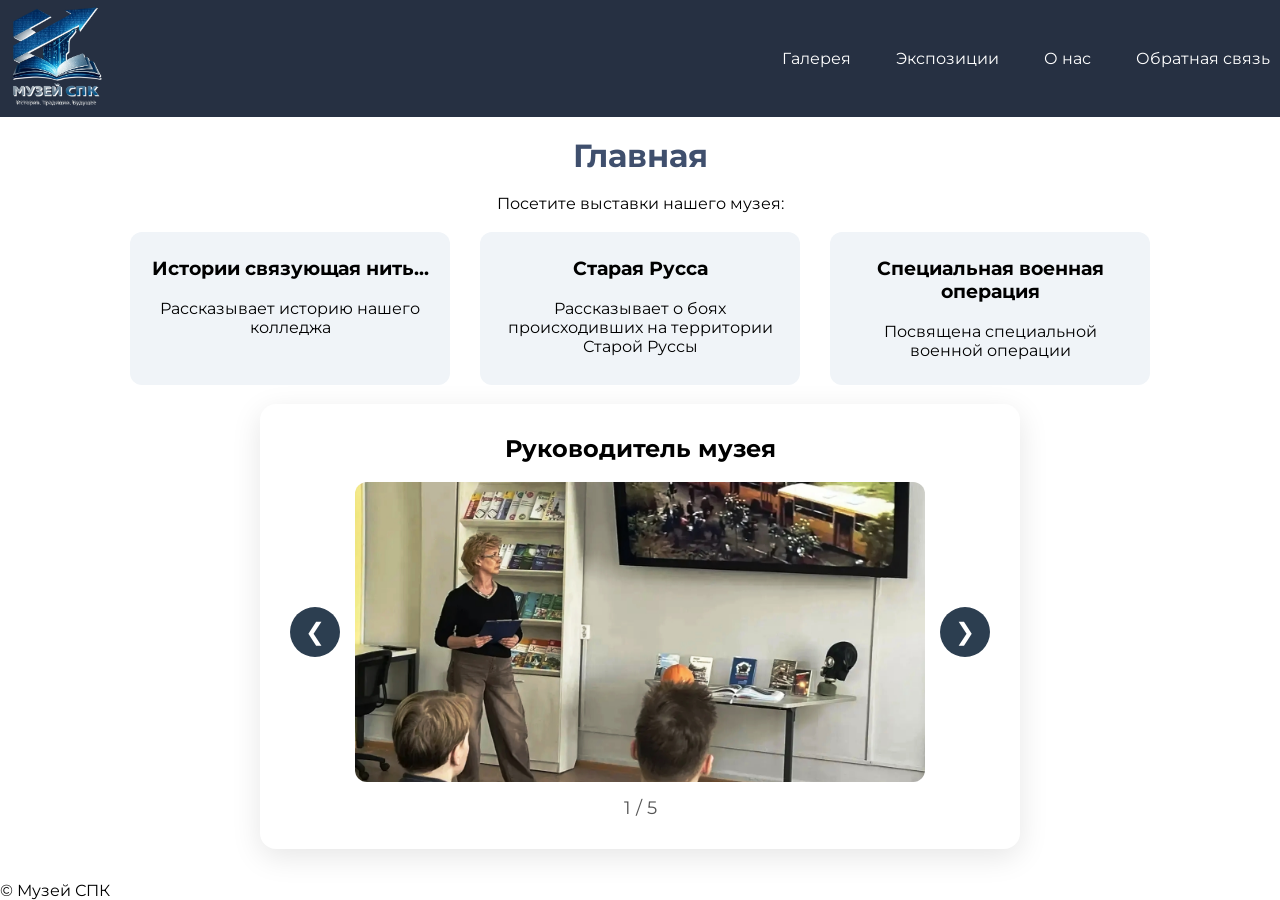
<file: index.html>
<!DOCTYPE html>
<html lang="en">
<head>
    <meta charset="UTF-8">
    <meta name="viewport" content="width=device-width, initial-scale=1.0">
    <title>Главная</title>
    <link rel="stylesheet" href="css/style.css">
    <link rel="stylesheet" href="css/slider.css">
    <link rel="shortcut icon" href="img/logo.png" type="image/x-icon">
    <style>
        /* Сетка преимуществ на Flexbox */
        .features-grid {
            display: flex;
            justify-content: center;
            flex-wrap: wrap;
            gap: 30px;
        }

        .feature-card {
            flex: 1;
            min-width: 200px;
            max-width: 280px;
            background-color: #f0f4f8;
            padding: 25px 20px;
            border-radius: 12px;
            text-align: center;
            transition: box-shadow 0.2s;
        }

        .feature-card:hover {
            box-shadow: 0 8px 20px rgba(0, 0, 0, 0.1);
        }
    </style>
</head>
<body>
    <header>
        <a href="index.html"><img src="img/logo.png" alt="Лого" class="logo" width="15%" height="auto"></a>
        <nav>
            <a href="gallery.html">Галерея</a>
            <a href="expositions.html">Экспозиции</a>
            <a href="about.html">О нас</a>
            <a href="feedback.html">Обратная связь</a>
        </nav>
    </header>
    <main>
        <br>
        <h1 style="text-align: center; color: #3f4f6d;">Главная</h1>
        <br>
        <p style="text-align: center;">Посетите выставки нашего музея:</p>
        <br>
        <div class="features-grid">
            <div class="feature-card">
                <h3>Истории связующая нить...</h3>
                <br>
                <p>Рассказывает историю нашего колледжа</p>
            </div>
            <div class="feature-card">
                <h3>Старая Русса</h3>
                <br>
                <p>Рассказывает о боях происходивших на территории Старой Руссы</p>
            </div>
            <div class="feature-card">
                <h3>Специальная военная операция</h3>
                <br>
                <p>Посвящена специальной военной операции</p>
            </div>
        </div>
        <br>
        <div class="slider-container">
                <h2 id="msgText">Слайдер изображений</h2>
                <br>
                <div class="slider">
                    <button class="slider-btn prev-btn" id="prevBtn">❮</button>
                    <div class="slider-image-wrapper">
                        <img src="" alt="Изображение 1" id="sliderImage">
                    </div>
                    <button class="slider-btn next-btn" id="nextBtn">❯</button>
                </div>
                <p class="image-counter" id="imageCounter">1 / 5</p>
        </div>
    </main>
    <footer>
        <p>&copy; Музей СПК</p>
    </footer>
</body>
<script src="js/slider.js"></script>
</html>
</file>
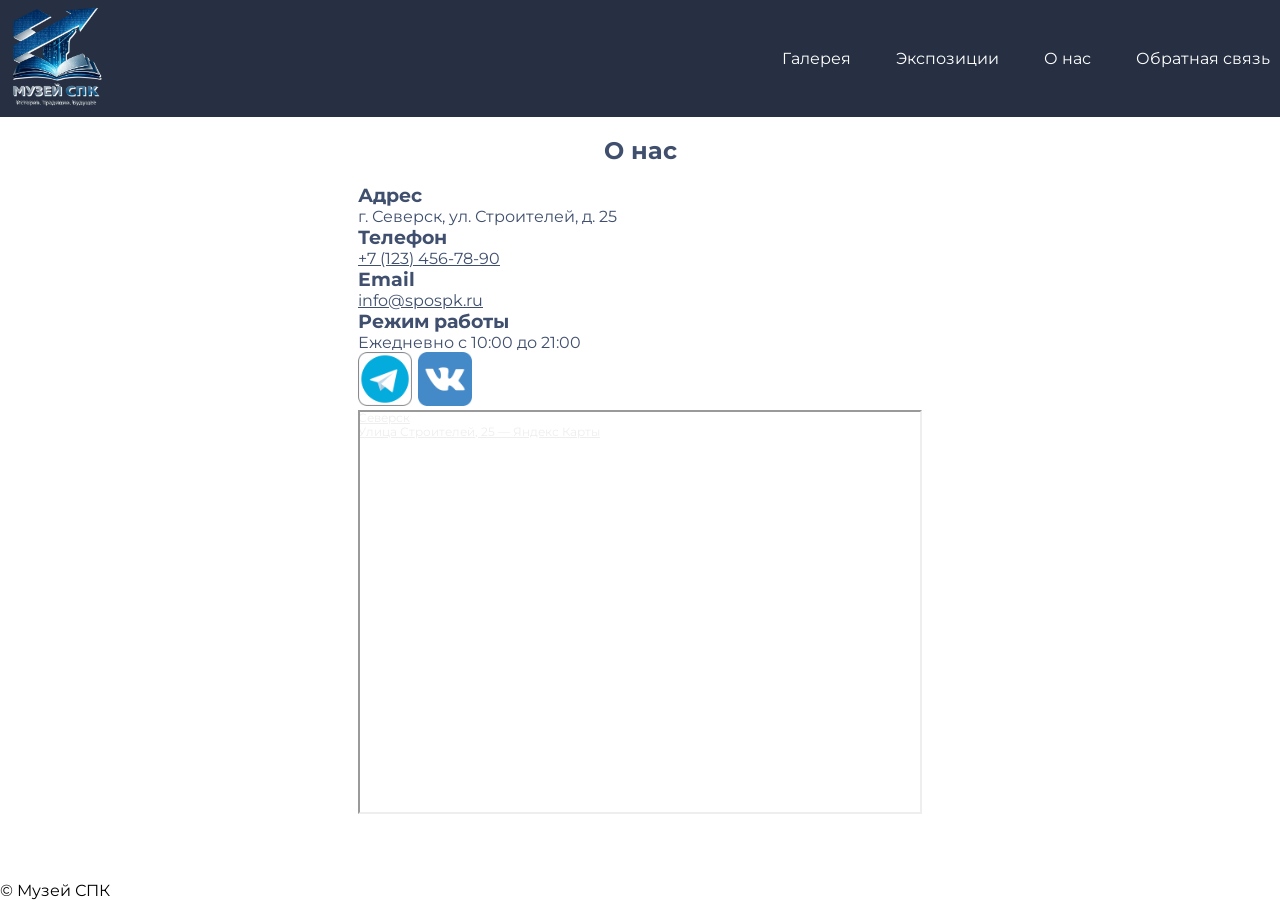
<file: about.html>
<!DOCTYPE html>
<html lang="en">
<head>
    <meta charset="UTF-8">
    <meta name="viewport" content="width=device-width, initial-scale=1.0">
    <title>О нас</title>
    <link rel="stylesheet" href="css/style.css">
    <link rel="shortcut icon" href="img/logo.png" type="image/x-icon">
    <style>
        .socials{
            display: grid;
            grid-template-columns: 60px 1fr 1fr;
        }
    </style>
</head>
<body>
    <header>
        <a href="index.html"><img src="img/logo.png" alt="Лого" class="logo" width="15%" height="auto"></a>
        <nav>
            <a href="gallery.html">Галерея</a>
            <a href="expositions.html">Экспозиции</a>
            <a href="about.html">О нас</a>
            <a href="feedback.html">Обратная связь</a>
        </nav>
    </header>
    <main style="display: flex; flex-direction: column; align-items: center;">
        <section>
            <br>
            <h1 style="text-align: center; color: #3f4f6d;">О нас</h1>
            <br>
            <div class="contacts-info">
                <div>
                    <h3 style="color: #3f4f6d;">Адрес</h3>
                    <p style="color: #3f4f6d;">г. Северск, ул. Строителей, д. 25</p>
                </div>
                <div>
                    <h3 style="color: #3f4f6d;">Телефон</h3>
                    <p><a href="tel:+71234567890" style="color: #3f4f6d;">+7 (123) 456-78-90</a></p>
                </div>
                <div>
                    <h3 style="color: #3f4f6d;">Email</h3>
                    <p ><a href="mailto:info@spospk.ru" style="color: #3f4f6d;">info@spospk.ru</a></p>
                </div>
                <div>
                    <h3 style="color: #3f4f6d;">Режим работы</h3>
                    <p style="color: #3f4f6d;">Ежедневно с 10:00 до 21:00</p>
                </div>
                <div class="socials">
                    <a href=""><img src="img/tg.png" alt="" width="54px" height="54px"></a>
                    <a href=""><img src="img/vk.png" alt="" width="54px" height="54px"></a>
                </div>
            </div>
            <!-- Карта: iframe -->
            <div style="position:relative;overflow:hidden;"><a href="https://yandex.ru/maps/11351/seversk/?utm_medium=mapframe&utm_source=maps" style="color:#eee;font-size:12px;position:absolute;top:0px;">Северск</a><a href="https://yandex.ru/maps/11351/seversk/house/ulitsa_stroiteley_25/bE0Yfg9oTkQOQFtsfXpxc3RrbA==/?ll=84.889335%2C56.603174&utm_medium=mapframe&utm_source=maps&z=18.05" style="color:#eee;font-size:12px;position:absolute;top:14px;">Улица Строителей, 25 — Яндекс Карты</a><iframe src="https://yandex.ru/map-widget/v1/?ll=84.889335%2C56.603174&mode=search&ol=geo&ouri=ymapsbm1%3A%2F%2Fgeo%3Fdata%3DCgoxNTA3NDA3MDEzEmDQoNC-0YHRgdC40Y8sINCi0L7QvNGB0LrQsNGPINC-0LHQu9Cw0YHRgtGMLCDQodC10LLQtdGA0YHQuiwg0YPQu9C40YbQsCDQodGC0YDQvtC40YLQtdC70LXQuSwgMjUiCg0Gx6lCFVxpYkI%2C&z=18.05" width="560" height="400" frameborder="1" allowfullscreen="true" style="position:relative;"></iframe></div>
            
        </section>
    </main>
    <footer>
        <p>&copy; Музей СПК</p>
    </footer>
</body>
</html>
</file>
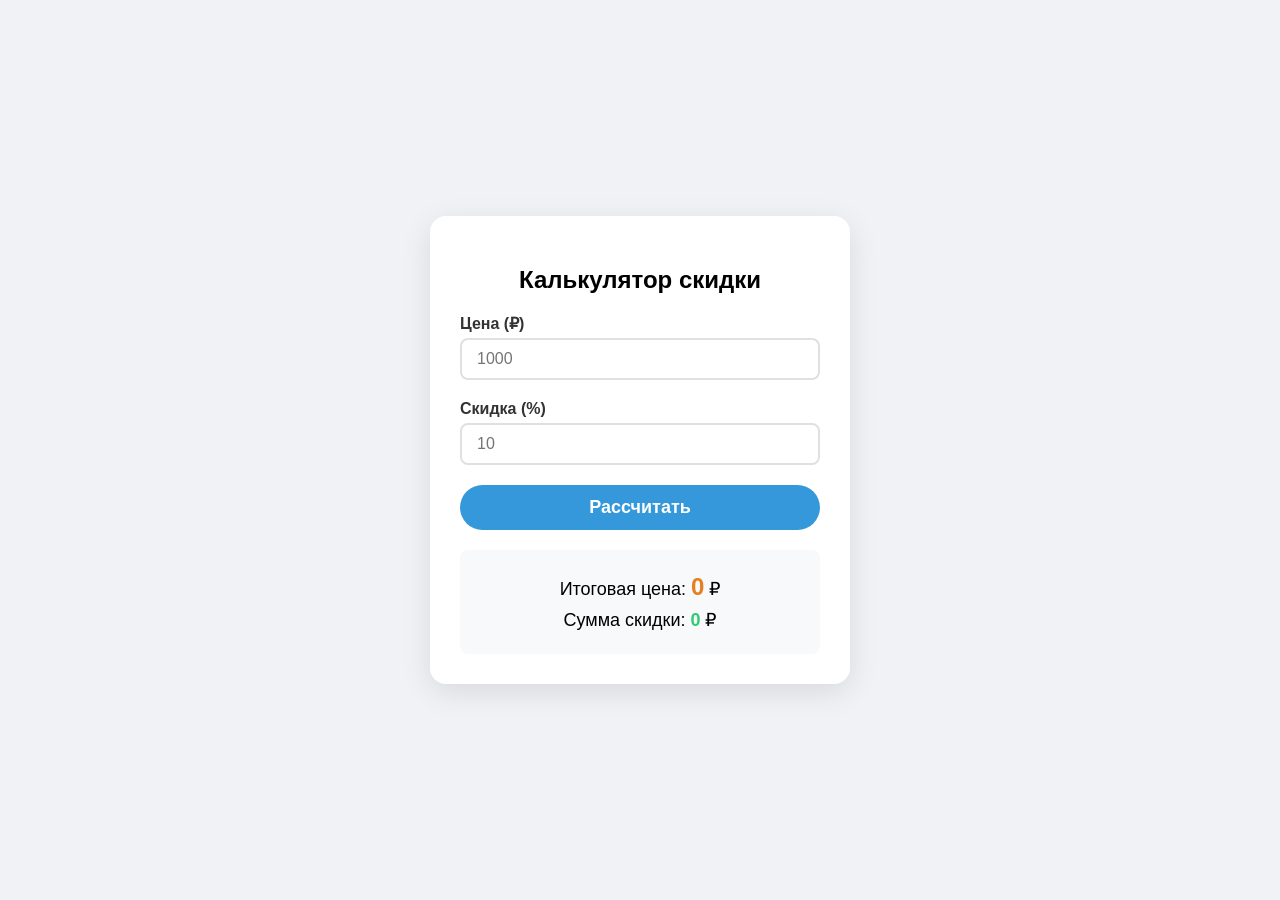
<file: calculator.html>
<!DOCTYPE html>
<html lang="ru">
<head>
    <meta charset="UTF-8">
    <meta name="viewport" content="width=device-width, initial-scale=1.0">
    <title>Калькулятор скидки</title>
    <link rel="stylesheet" href="css/discount.css">
</head>
<body>
    <div class="calculator-container">
        <h2>Калькулятор скидки</h2>
        <div class="calculator">
            <div class="input-group">
                <label for="originalPrice">Цена (₽)</label>
                <input type="number" id="originalPrice" placeholder="1000" min="0">
            </div>
            <div class="input-group">
                <label for="discountPercent">Скидка (%)</label>
                <input type="number" id="discountPercent" placeholder="10" min="0" max="100">
            </div>
            <button id="calculateBtn">Рассчитать</button>
            <div class="result" id="result">
                <p>Итоговая цена: <span id="finalPrice">0</span> ₽</p>
                <p>Сумма скидки: <span id="discountAmount">0</span> ₽</p>
            </div>
        </div>
    </div>

    <script src="js/discount.js"></script>
</body>
</html>
</file>
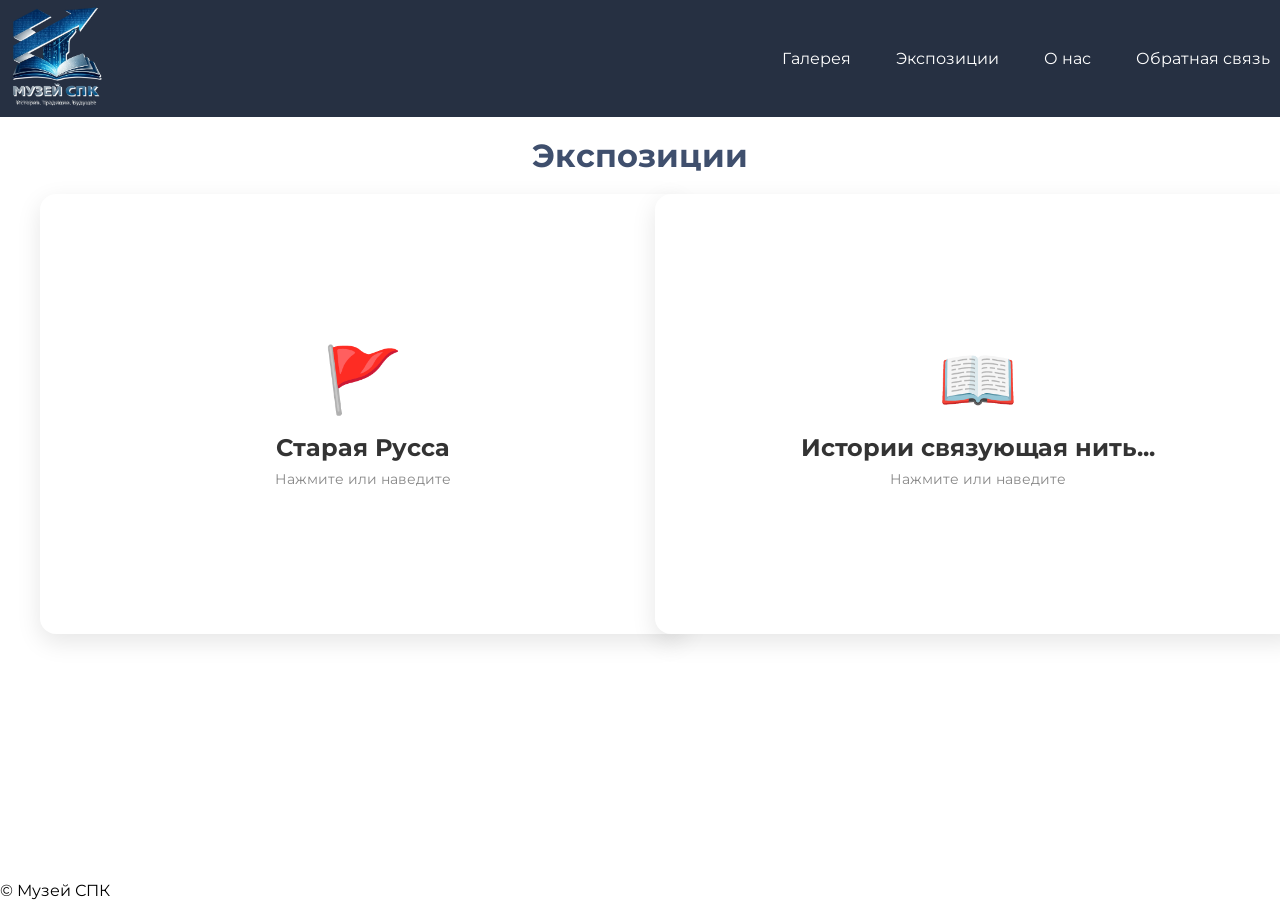
<file: expositions.html>
<!DOCTYPE html>
<html lang="en">
<head>
    <meta charset="UTF-8">
    <meta name="viewport" content="width=device-width, initial-scale=1.0">
    <title>Главная</title>
    <link rel="stylesheet" href="css/style.css">
    <style>
        .card-grid {
            display: grid;
            grid-template-columns: repeat(auto-fit, minmax(280px, 1fr));
            gap: 30px;
            max-width: 1200px;
            margin: 0 auto;
        }

        /* Контейнер карточки */
        .flip-card {
            background-color: transparent;
            height: 380px;
            perspective: 1000px;  /* Создаёт 3D-эффект */
            cursor: pointer;
            animation: fadeInUp 0.6s ease forwards;
            opacity: 0;
        }

        @keyframes fadeInUp {
            from {
                opacity: 0;
                transform: translateY(30px);
            }
            to {
                opacity: 1;
                transform: translateY(0);
            }
        }

        /* Внутренний блок, который вращается */
        .flip-card-inner {
            position: relative;
            width: 100%;
            height: 100%;
            transition: transform 0.6s;
            transform-style: preserve-3d;
        }

        /* Переворот при наведении (CSS-версия) */
        .flip-card:hover .flip-card-inner {
            transform: rotateY(180deg);
        }

        /* Если используется класс flipped (для клика) */
        .flip-card.flipped .flip-card-inner {
            transform: rotateY(180deg);
        }

        /* Передняя и задняя стороны карточки */
        .flip-card-front,
        .flip-card-back {
            position: absolute;
            width: 100%;
            height: 100%;
            backface-visibility: hidden;  /* Скрываем обратную сторону */
            border-radius: 16px;
            box-shadow: 0 8px 25px rgba(0,0,0,0.1);
            display: flex;
            flex-direction: column;
            align-items: center;
            justify-content: center;
            padding: 30px;
        }

        .flip-card-front {
            background: white;
        }

        .flip-card-back {
            background: #2c3e50;
            color: white;
            transform: rotateY(180deg);
        }

        .flip-card-icon {
            font-size: 64px;
            margin-bottom: 15px;
        }

        .flip-card-front h3 {
            font-size: 24px;
            color: #333;
        }

        .flip-card-front p {
            color: #888;
            font-size: 14px;
            margin-top: 8px;
        }

        .flip-card-back h3 {
            font-size: 22px;
            margin-bottom: 10px;
        }

        .flip-card-back p {
            font-size: 15px;
            color: #bdc3c7;
            margin: 5px 0;
        }

        .flip-card-btn {
            display: inline-block;
            background: #3498db;
            color: white;
            padding: 10px 25px;
            border-radius: 30px;
            text-decoration: none;
            margin-top: 15px;
            transition: background 0.2s;
        }

        .flip-card-btn:hover {
            background: #2980b9;
        }

    </style>
    <link rel="shortcut icon" href="img/logo.png" type="image/x-icon">
</head>
<body>
    <header>
        <a href="index.html"><img src="img/logo.png" alt="Лого" class="logo" width="15%" height="auto"></a>
        <nav>
            <a href="gallery.html">Галерея</a>
            <a href="expositions.html">Экспозиции</a>
            <a href="about.html">О нас</a>
            <a href="feedback.html">Обратная связь</a>
        </nav>
    </header>
    <main>
        <br>
        <h1 style="text-align: center; color: #3f4f6d;">Экспозиции</h1>
        <br>
        <div class="card-grid">
            <!-- Карточка 1 -->
            <div class="flip-card" onclick="this.classList.toggle('flipped')">
                <div class="flip-card-inner">
                    <div class="flip-card-front">
                        <div class="flip-card-icon">🚩</div>
                        <h3>Старая Русса</h3>
                        <p>Нажмите или наведите</p>
                    </div>
                    <div class="flip-card-back">
                        <h3>Старая Русса</h3>
                        <p>В январе 1943 года Ставка Верховного Главнокомандования СССР разработала план наступательной операции под кодовым наименованием «Полярная звезда». На первом этапе операции войска Северо-Западного фронта должны были окружить и уничтожить группировку в демянском выступе немецкой 16-й армии (командующий генерал-фельдмаршал Эрнст Буш) группы армий «Север» (командующий генерал-фельдмаршал Георг фон Кюхлер). На втором этапе Северо-Западный фронт должен был без оперативной паузы силами Особой группы войск генерала М. С. Хозина глубоким ударом на старорусском направлении в общем направлении на Псков прорвать ослабленную оборону вражеских войск и выйти в глубокий тыл основным силам немецких войск под Ленинградом и Новгородом. Общее руководство ходом операции осуществлял представитель Ставки Верховного Главнокомандования Маршал Советского Союза Г. К. Жуков.</p>
                        <a href="#" class="flip-card-btn">Подробнее</a>
                    </div>
                </div>
            </div>
    
            <!-- Карточка 2 -->
            <div class="flip-card" onclick="this.classList.toggle('flipped')">
                <div class="flip-card-inner">
                    <div class="flip-card-front">
                        <div class="flip-card-icon">📖</div>
                        <h3>Истории связующая нить...</h3>
                        <p>Нажмите или наведите</p>
                    </div>
                    <div class="flip-card-back">
                        <h3>Истории связующая нить...</h3>
                        <p>По заказу Сибирского химического комбината (СХК) создали Томский вечерний политехникум. Первые 50 студентов начали обучение по двум специальностям. Занятия проходили в помещениях школ (№ 76, 77, 85) и ГПТУ-10. Главная задача — готовить квалифицированных рабочих для растущего промышленного комплекса.                         </p>
                        <a href="#" class="flip-card-btn">Подробнее</a>
                    </div>
                </div>
            </div>
        </div>    
    </main>
    <footer>
        <p>&copy; Музей СПК</p>
    </footer>
</body>
</html>
</file>
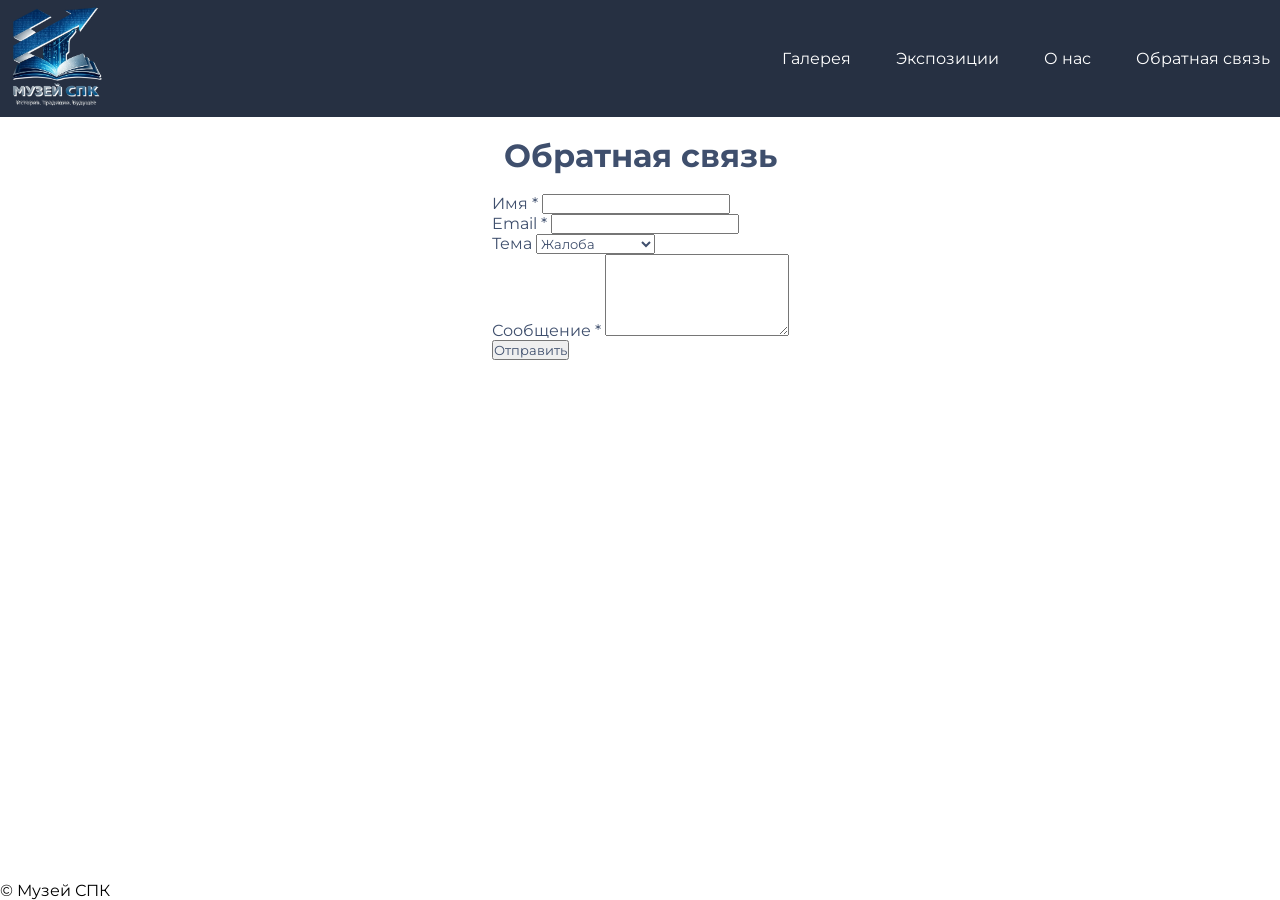
<file: feedback.html>
<!DOCTYPE html>
<html lang="en">
<head>
    <meta charset="UTF-8">
    <meta name="viewport" content="width=device-width, initial-scale=1.0">
    <title>Обратная связь</title>
    <link rel="stylesheet" href="css/style.css">
    <link rel="shortcut icon" href="img/logo.png" type="image/x-icon">
</head>
<body>
    <header>
        <a href="index.html"><img src="img/logo.png" alt="Лого" class="logo" width="15%" height="auto"></a>
        <nav>
            <a href="gallery.html">Галерея</a>
            <a href="expositions.html">Экспозиции</a>
            <a href="about.html">О нас</a>
            <a href="feedback.html">Обратная связь</a>
        </nav>
    </header>
    <main>
        <br>
        <h1 style="text-align: center; color: #3f4f6d;">Обратная связь</h1>
        <br>
        <div style="display: flex; flex-direction: column; align-items: center;">
            <form action="#" method="post">
                <div>
                    <label style="color: #3f4f6d;" for="name">Имя *</label>
                    <input style="color: #3f4f6d;" type="text" id="name" name="name" required>
                </div>
                <div>
                    <label style="color: #3f4f6d;" for="email">Email *</label>
                    <input style="color: #3f4f6d;" type="email" id="email" name="email" required>
                </div>
                <div>
                    <label style="color: #3f4f6d;" for="subject">Тема</label>
                    <select name="subject" id="subject" style="color: #3f4f6d;">
                        <option style="color: #3f4f6d;" value="report">Жалоба</option>
                        <option style="color: #3f4f6d;" value="suggestion">Предложение</option>
                        <option style="color: #3f4f6d;" value="feedback">Отзыв</option>
                        <option style="color: #3f4f6d;" value="other">Другое</option>
                    </select>
                </div>
                <div>
                    <label style="color: #3f4f6d;" for="message">Сообщение *</label>
                    <textarea style="color: #3f4f6d;" id="message" name="message" rows="5" required></textarea>
                </div>
                <div>
                    <button style="color: #3f4f6d;" type="submit">Отправить</button>
                </div>
            </form>
        </div>
    </main>
    <footer>
        <p>&copy; Музей СПК</p>
    </footer>
</body>
</html>
</file>
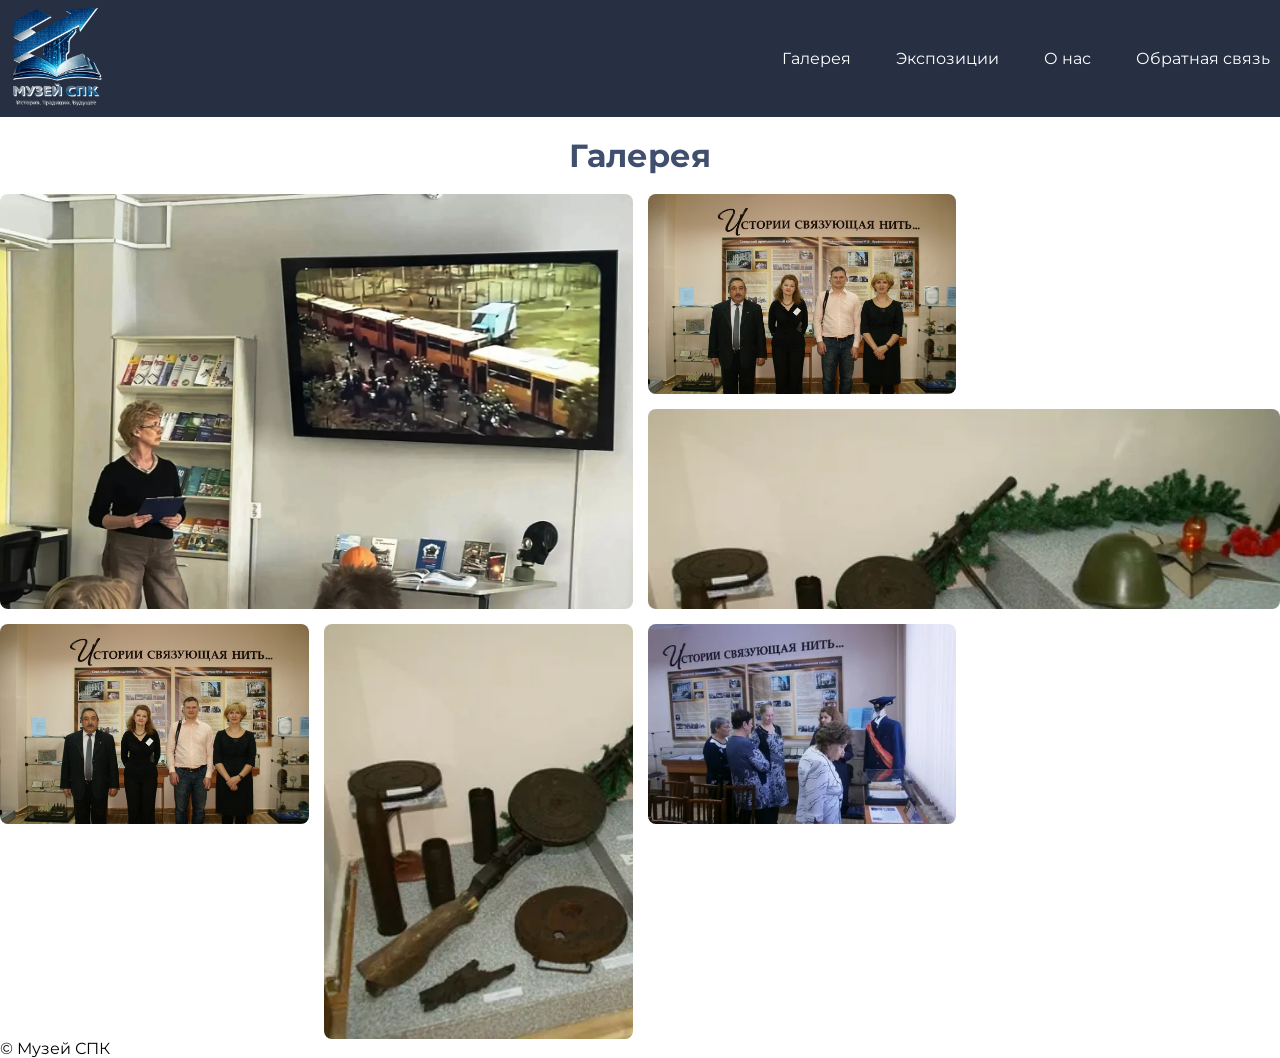
<file: gallery.html>
<!DOCTYPE html>
<html lang="en">
<head>
    <meta charset="UTF-8">
    <meta name="viewport" content="width=device-width, initial-scale=1.0">
    <title>Галерея</title>
    <link rel="stylesheet" href="css/style.css">
    <link rel="shortcut icon" href="img/logo.png" type="image/x-icon">
    <style>
        .gallery-grid {
            display: grid;
            grid-template-columns: repeat(4, 1fr);
            grid-auto-rows: 200px;
            gap: 15px;
        }

        .gallery-item {
            background-color: #3498db;
            background-size: cover;
            color: white;
            display: flex;
            align-items: center;
            justify-content: center;
            border-radius: 8px;
            font-size: 18px;
            font-weight: bold;
        }

        /* Растягиваем некоторые элементы на несколько колонок/строк */
        .gallery-item-1 {
            grid-column: span 2;
            grid-row: span 2;
            background-color: #e74c3c;
        }

        .gallery-item-3 {
            grid-column: span 2;
            background-color: #2ecc71;
        }

        .gallery-item-5 {
            grid-row: span 2;
            background-color: #f39c12;
        }
    </style>
</head>
<body>
    <header>
        <a href="index.html"><img src="img/logo.png" alt="Лого" class="logo" width="15%" height="auto"></a>
        <nav>
            <a href="gallery.html">Галерея</a>
            <a href="expositions.html">Экспозиции</a>
            <a href="about.html">О нас</a>
            <a href="feedback.html">Обратная связь</a>
        </nav>
    </header>
    <main>
        <br>
        <h1 style="text-align: center; color: #3f4f6d;">Галерея</h1>
        <br>
        <section class="gallery">
            <div class="container">
                <div class="gallery-grid">
                    <div style="background-image: url('img/1csfj3odrbgsb7mx1hyn6wb1x1q13d0n.jpg');" class="gallery-item gallery-item-1"></div>
                    <div style="background-image: url('img/TfNZkTLlji4.jpg');" class="gallery-item gallery-item-2"></div>
                    <div style="background-image: url('img/i.webp');" class="gallery-item gallery-item-3"></div>
                    <div style="background-image: url('img/TfNZkTLlji4.jpg');" class="gallery-item gallery-item-4"></div>
                    <div style="background-image: url('img/i.webp');" class="gallery-item gallery-item-5"></div>
                    <div style="background-image: url('img/i\ \(1\).webp');" class="gallery-item gallery-item-6"></div>
                </div>
            </div>
        </section>        
    </main>
    <footer>
        <p>&copy; Музей СПК</p>
    </footer>
</body>
</html>
</file>
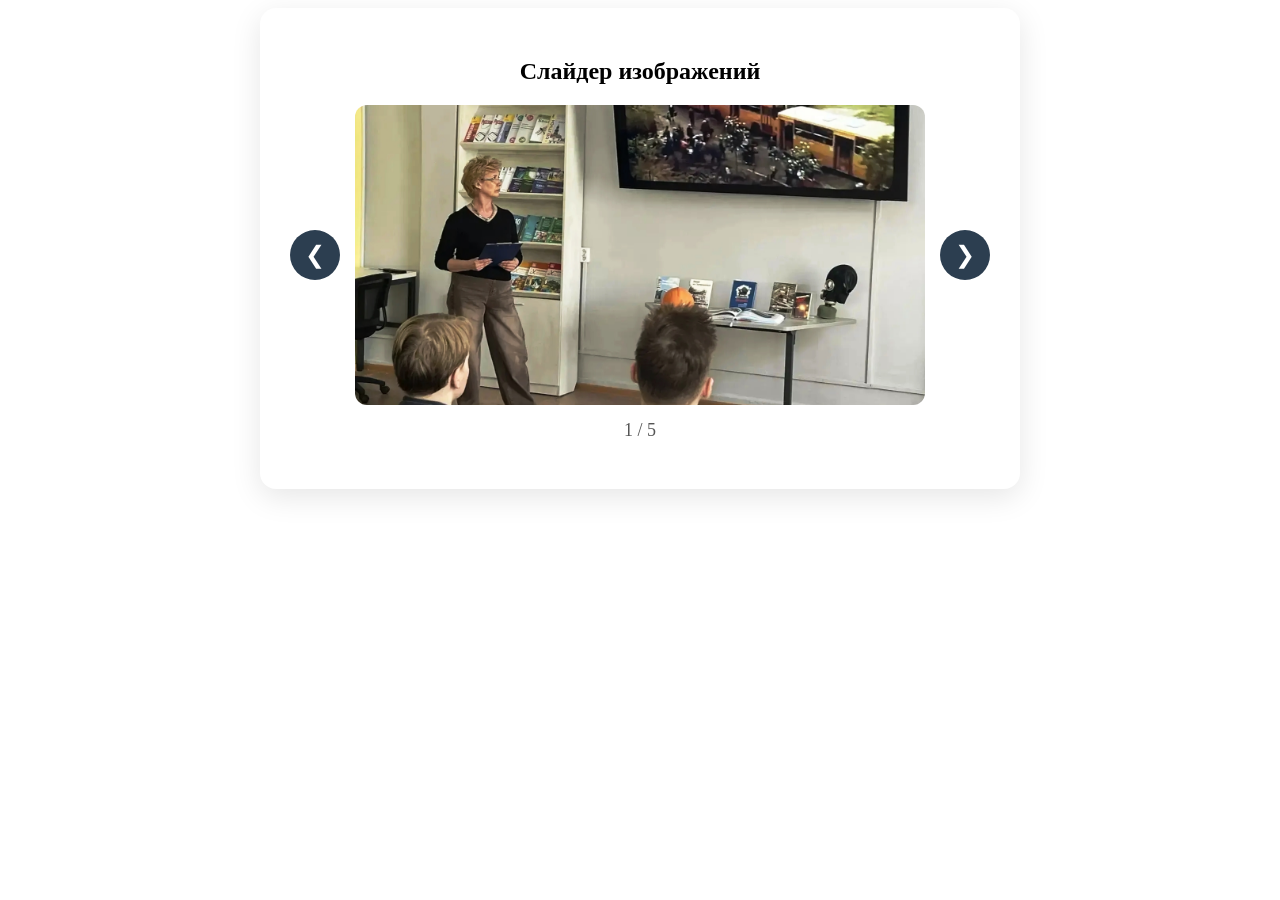
<file: slider.html>
<!DOCTYPE html>
<html lang="ru">
<head>
    <meta charset="UTF-8">
    <meta name="viewport" content="width=device-width, initial-scale=1.0">
    <title>Слайдер</title>
    <link rel="stylesheet" href="css/slider.css">
</head>
<body>
    <div class="slider-container">
        <h2>Слайдер изображений</h2>
        <div class="slider">
            <button class="slider-btn prev-btn" id="prevBtn">❮</button>
            <div class="slider-image-wrapper">
                <img src="" alt="Изображение 1" id="sliderImage">
            </div>
            <button class="slider-btn next-btn" id="nextBtn">❯</button>
        </div>
        <p class="image-counter" id="imageCounter">1 / 5</p>
    </div>

    <script src="js/slider.js"></script>
</body>
</html>
</file>
<file: css/style.css>
@import url('https://fonts.googleapis.com/css2?family=Montserrat:ital,wght@0,100..900;1,100..900&display=swap');

*{
    margin: 0;
    padding: 0;
    font-family: 'Montserrat';
}

body{
    display: flex;
    flex-direction: column;
    min-height: 100vh;
}

header{
    display: flex;
    flex-direction: row;
    justify-content: space-between;
    align-items: center;
    flex-wrap: wrap;
    gap: 15px;
    background-color: #263042;
}

nav{
    display: flex;
    flex-direction: row;
    gap: 25px;
}

nav a{
    transition: all 0.2s;
    color: white;
    text-decoration: none;
    border-radius: 10px;
    padding: 10px;
}

nav a:hover{
    background-color: #3d4d69;
}

main{
    flex-grow: 1;
}

footer{
    display: flex;
    flex-direction: row;
}

.logo{
    filter: drop-shadow(1px 1px 0 rgb(255, 255, 255))
}
</file>
<file: css/slider.css>
.slider-container {
    text-align: center;
    background: white;
    padding: 30px;
    margin: auto;
    border-radius: 16px;
    box-shadow: 0 8px 30px rgba(0,0,0,0.1);
    max-width: 700px;
    width: 100%;
}
@media (width <= 628px) {
    .slider-container {
        text-align: center;
        background: white;
        padding: 30px;
        margin: auto;
        border-radius: 16px;
        box-shadow: 0 8px 30px rgba(0,0,0,0.1);
        max-width: 700px;
        width: 100%;
        transform: scale(0.7);
    }
}
.slider {
    display: flex;
    align-items: center;
    gap: 15px;
    justify-content: center;
}

.slider-image-wrapper {
    flex: 1;
    overflow: hidden;
    border-radius: 12px;
}

.slider-image-wrapper img {
    width: 100%;
    height: 300px;
    object-fit: cover;
    display: block;
    transition: opacity 0.3s;
}

.slider-btn {
    background: #2c3e50;
    color: white;
    border: none;
    width: 50px;
    height: 50px;
    border-radius: 50%;
    font-size: 24px;
    cursor: pointer;
    transition: background 0.2s;
}

.slider-btn:hover {
    background: #3498db;
}

.image-counter {
    margin-top: 15px;
    font-size: 18px;
    color: #555;
}
</file>
<file: css/discount.css>
* {
    box-sizing: border-box;
}

body {
    font-family: Arial, sans-serif;
    background: #f0f2f5;
    display: flex;
    justify-content: center;
    align-items: center;
    min-height: 100vh;
    margin: 0;
    padding: 20px;
}

.calculator-container {
    background: white;
    padding: 30px;
    border-radius: 16px;
    box-shadow: 0 8px 30px rgba(0,0,0,0.1);
    max-width: 420px;
    width: 100%;
    text-align: center;
}

.input-group {
    margin-bottom: 20px;
    text-align: left;
}

.input-group label {
    display: block;
    font-weight: bold;
    margin-bottom: 5px;
    color: #333;
}

.input-group input {
    width: 100%;
    padding: 10px 15px;
    border: 2px solid #e0e0e0;
    border-radius: 8px;
    font-size: 16px;
    transition: border-color 0.2s;
}

.input-group input:focus {
    outline: none;
    border-color: #3498db;
}

button {
    background: #3498db;
    color: white;
    border: none;
    padding: 12px 30px;
    border-radius: 30px;
    font-size: 18px;
    font-weight: bold;
    cursor: pointer;
    transition: background 0.2s;
    width: 100%;
}

button:hover {
    background: #2980b9;
}

.result {
    margin-top: 20px;
    padding: 15px;
    background: #f8f9fa;
    border-radius: 8px;
}

.result p {
    margin: 8px 0;
    font-size: 18px;
}

#finalPrice {
    font-weight: bold;
    font-size: 24px;
    color: #e67e22;
}

#discountAmount {
    font-weight: bold;
    color: #2ecc71;
}
</file>
